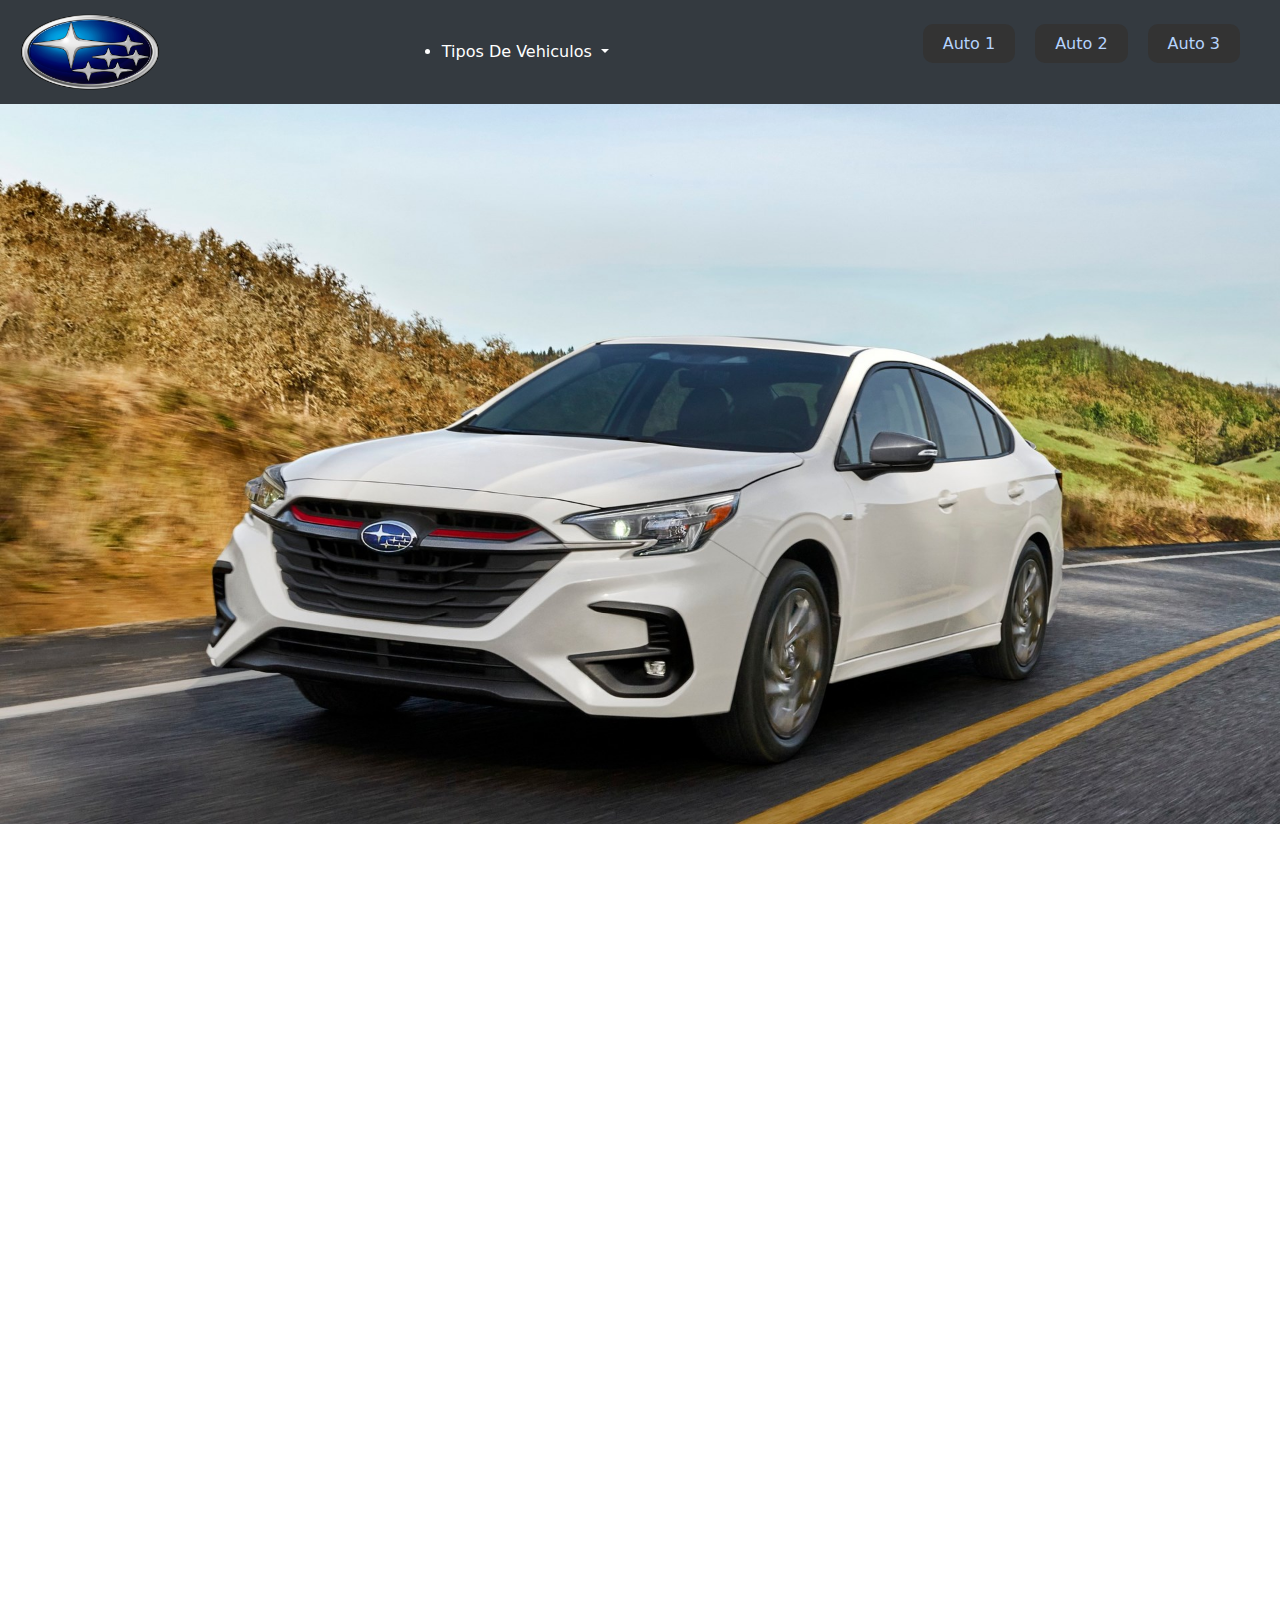
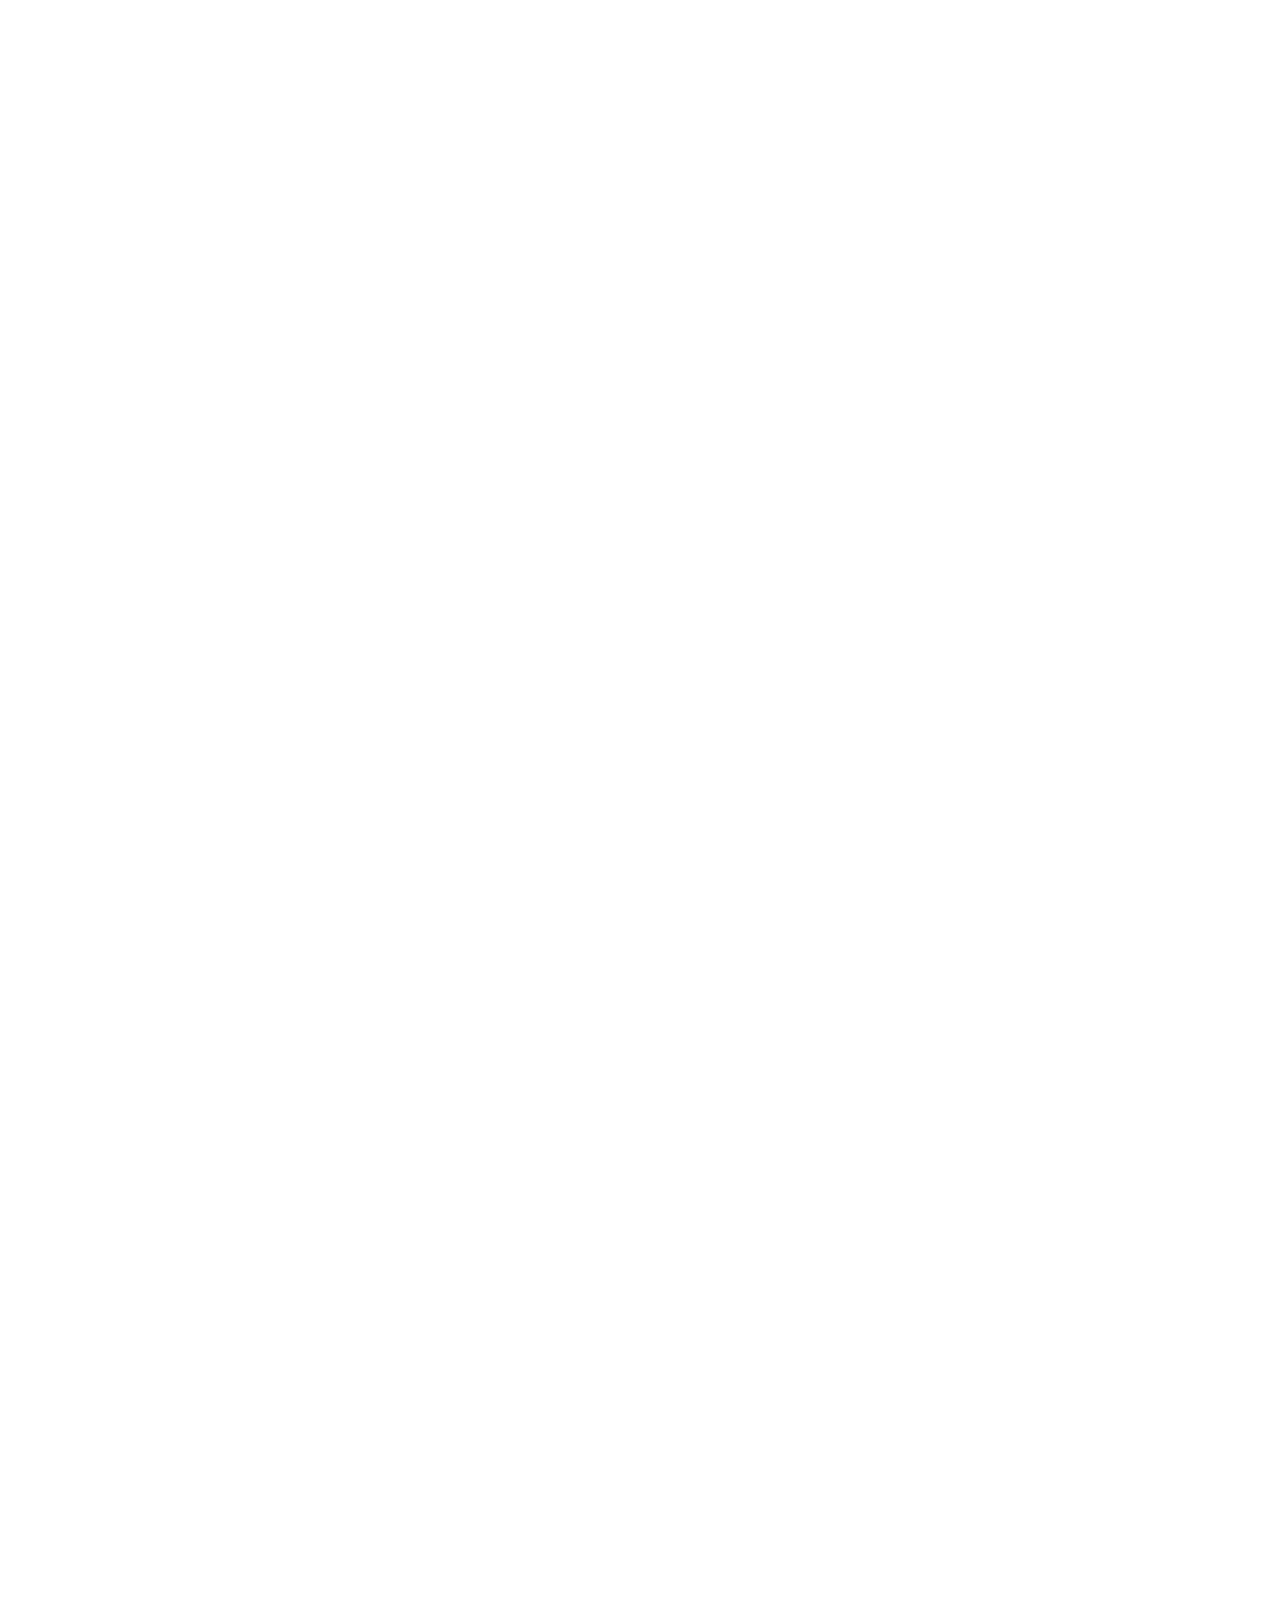
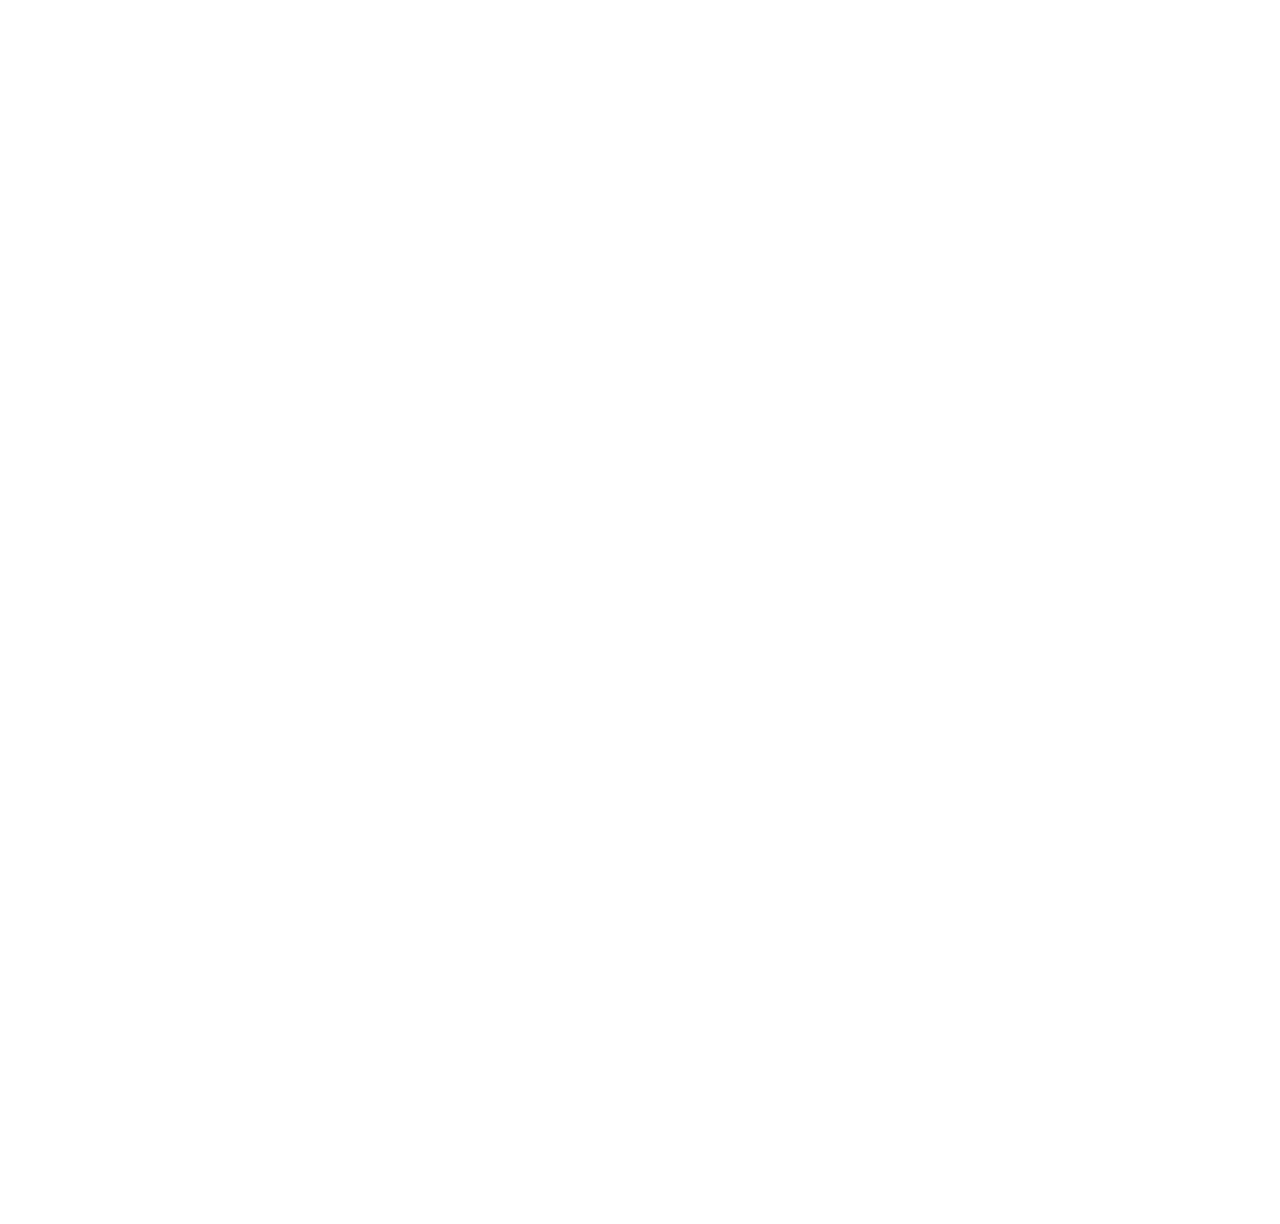
<file: proModeloBootstrap/index.html>
<!doctype html>
<html lang="es">
<head>
    <meta charset="UTF-8">
    <meta name="viewport"
          content="width=device-width, user-scalable=no, initial-scale=1.0, maximum-scale=1.0, minimum-scale=1.0">
    <meta http-equiv="X-UA-Compatible" content="ie=edge">
    <link rel ="stylesheet" href="assets/css/bootstrap/css/bootstrap.min.css">
    <link rel="stylesheet" href="assets/css/style.css">
    <title>Section-soto</title>
    <!-- AQUÍ SE AGREGAN LOS META QUE SIRVEN PARA EL SEO DE LA PAGINA -->
    
    
    
    <!-- CSS BOOTSTRAP LOCAL (IDEAL) -->
    <link rel="stylesheet" href="assets/css/bootstrap/css/bootstrap.min.css">
    
    <!-- AQUÍ SE AGREGA LOS CSS PERSONALIZADOS -->
    <link rel="stylesheet" href="assets/css/style.css">
    
</head>
<body>
<header>
    <div class="logosub"><img src="assets/img/logosub.png" height="120" width="140">
    </div>
    <li class="nav-item dropdown">
        <a class="nav-link dropdown-toggle" href="#" role="button" data-bs-toggle="dropdown" aria-expanded="false">
            Tipos De Vehiculos
        </a>
        <ul class="dropdown-menu">
            <li><a class="dropdown-item" href="Familiares.js">Familiares</a></li>
            <li><hr class="dropdown-divider"></li>
            <li><a class="dropdown-item" href="Sports.js">Sports</a></li>
            <li><hr class="dropdown-divider"></li>
            <li><a class="dropdown-item" href="Sedan.js">Sedan</a></li>
        </ul>
    </li>
    <nav>
        <ul>
            <li><a href="#apartado1" class="custom-btn">Auto 1</a></li>
            <li><a href="#apartado2" class="custom-btn">Auto 2</a></li>
            <li><a href="#apartado3" class="custom-btn">Auto 3</a></li>
        </ul>
    </nav>
</header>
    <!-- AQUÍ SE COMIENZA A AGREGAR CONTENIDO DE LA WEB -->

<div id="carouselExampleSlidesOnly" class="carousel slide" data-bs-ride="carousel">
    <div class="carousel-inner">
        <div class="carousel-item active">
            <img src="assets/img/sedan%20caruu.jpg" class="d-block w-100" alt="...">
        </div>
        <div class="carousel-item">
            <img src="assets/img/ouback%20caruuu.jpg" class="d-block w-100" alt="...">
        </div>
        <div class="carousel-item">
            <img src="assets/img/wrx%20carruu.jpg" class="d-block w-100" alt="...">
        </div>
    </div>
</div>
<section id="apartado1">
    <div class="texto1">
        <h1>SUBARU WRX 2023</h1>
        <p>No encontrará nada en una calle, pista o camino alternativo con lodo como el automóvil deportivo Subaru WRX 2023 con tracción integral. Construido sobre décadas de ingeniería inspirada en el automovilismo, el WRX cuenta con nuestro legendario sistema de tracción integral Symmetrical AWD, un potente motor SUBARU BOXER® turboalimentado, suspensión deportiva, tecnología de avanzada y diversos estilos inspirados en el rally.</p>
        <div class="imagen-derecha">
            <img class= "animacion-fade-in" src="assets/img/wrx%202023.png" alt="imagen-derecha"/>
        </div>
    </div>
</section>
<section id="apartado2">
    <div class="texto2">
        <h1>SUBARU IMPREZA 2023</h1>
        <p>Con el Impreza 2023 puede ir a más lugares cualquier condición climática, gracias a su sistema de tracción integral Symmetrical AWD estándar y hasta 34 MPG**. Los hatchback Honda Civic, Toyota Corolla y Mazda3 simplemente no pueden competir con ese tipo de capacidad estándar</p>
        <div class="imagen-izquierda">
            <img class= "animacion-fade-in" src="assets/img/impreza2023.png" height="800" width="500" alt="vehiculo 2"/>
        </div>
    </div>
</section>
<section id="apartado3">
    <div class="texto3">
        <h1>SUBARU OUTBACK 2023</h1>
        <p>Con la legendaria capacidad del Outback 2023, nunca se quedará sin nuevos lugares para explorar. Todo comienza con las características de tracción y altura libre del terreno del sistema de tracción integral Symmetrical AWD y la altura libre del suelo de 9.5 pulgadas estándar. Es una combinación comprobada en el terreno que la Toyota RAV4, la Honda CR-V y la Hyundai Santa Fe no pueden igualar</p>
        <div class="imagen-derecha2">
            <img class="animacion-fade-in" src="assets/img/NEW.OUTBACK2023.png" height="800" width="500" alt="vehiculo 3"/>
        </div>
    </div>
</section>
    
    
    <section>
        <div class="container">
            <div class="row">
                <div class="col-12"></div>
            </div>
        </div>
    </section>

    
    <!-- FIN DEL CONTENIDO DE LA WEB-->
    
    <!-- AQUÍ SE AGREGAN LOS JS PERSONALIZADOS -->

    <!-- JS BOOTSTRAP LOCAL (IDEAL)-->
    <script src="assets/js/bootstrap/js/bootstrap.bundle.min.js"></script>
</body>
</html>
</file>
<file: proModeloBootstrap/assets/css/style.css>
@import "";

header {
    display: flex;
    justify-content: space-between;
    align-items: center;
    background-color: #343a40;
    color: #ffffff;
    padding: 10px 20px;
}

.logo {
    font-size: 20px;
}
.custom-btn{
    background-color: #333;
    color: #b6d4fe;
    border: none;
    padding: 10px 20px;
    text-decoration: none;
    border-radius: 10px;
}

nav ul {
    list-style: none;
    display: flex;
}

nav ul li {
    margin-right: 20px;
}

nav ul li a {
    color: #fff;
    text-decoration: none;
}
section {
    height: 100vh;
    display: flex;
    flex-direction: column;
    justify-content: center;
    align-items: center;
    text-align: center;
    background-size: cover;
    background-position: center;
    color: #fff;
}
#apartado1 {
    background-color: lightgoldenrodyellow;
    height: 100vh;
}
.carousel {
    width: 100%;
    overflow: hidden;
    position: relative;
}

.carousel-item {
    display: none;
    width: 100%;
    transition: opacity 1s;
}

.carousel-item.active {
    display: block;
}
nav ul li a:hover {
    text-decoration: underline;
}
section {
    height: 100vh;
    display: flex;
    flex-direction: column;
    justify-content: center;
    align-items: center;
    text-align: center;
    background-size: cover;
    background-position: center;
    color: #fff;
    opacity: 0;
    animation: fade-in 1s ease-in-out forwards;
}
img {
    max-width: 100%;
    height: auto;
}
.texto1{
    color: darkblue;
    font-style: italic;
}
.imagen-derecha img{
    width: 54vh;
    height: auto;

}
.texto2{
    color: darkblue;
    font-style: italic;
}
.imagen-izquierda img{
    width: 54vh;
    height: auto;
}.texto3{
     color: darkblue;
     font-style: italic;
 }
.imagen-derecha2 img{
    width: 54vh;
    height: auto;
}
@keyframes fade-in {
    to {
        opacity: 1;
    }
}
</file>
